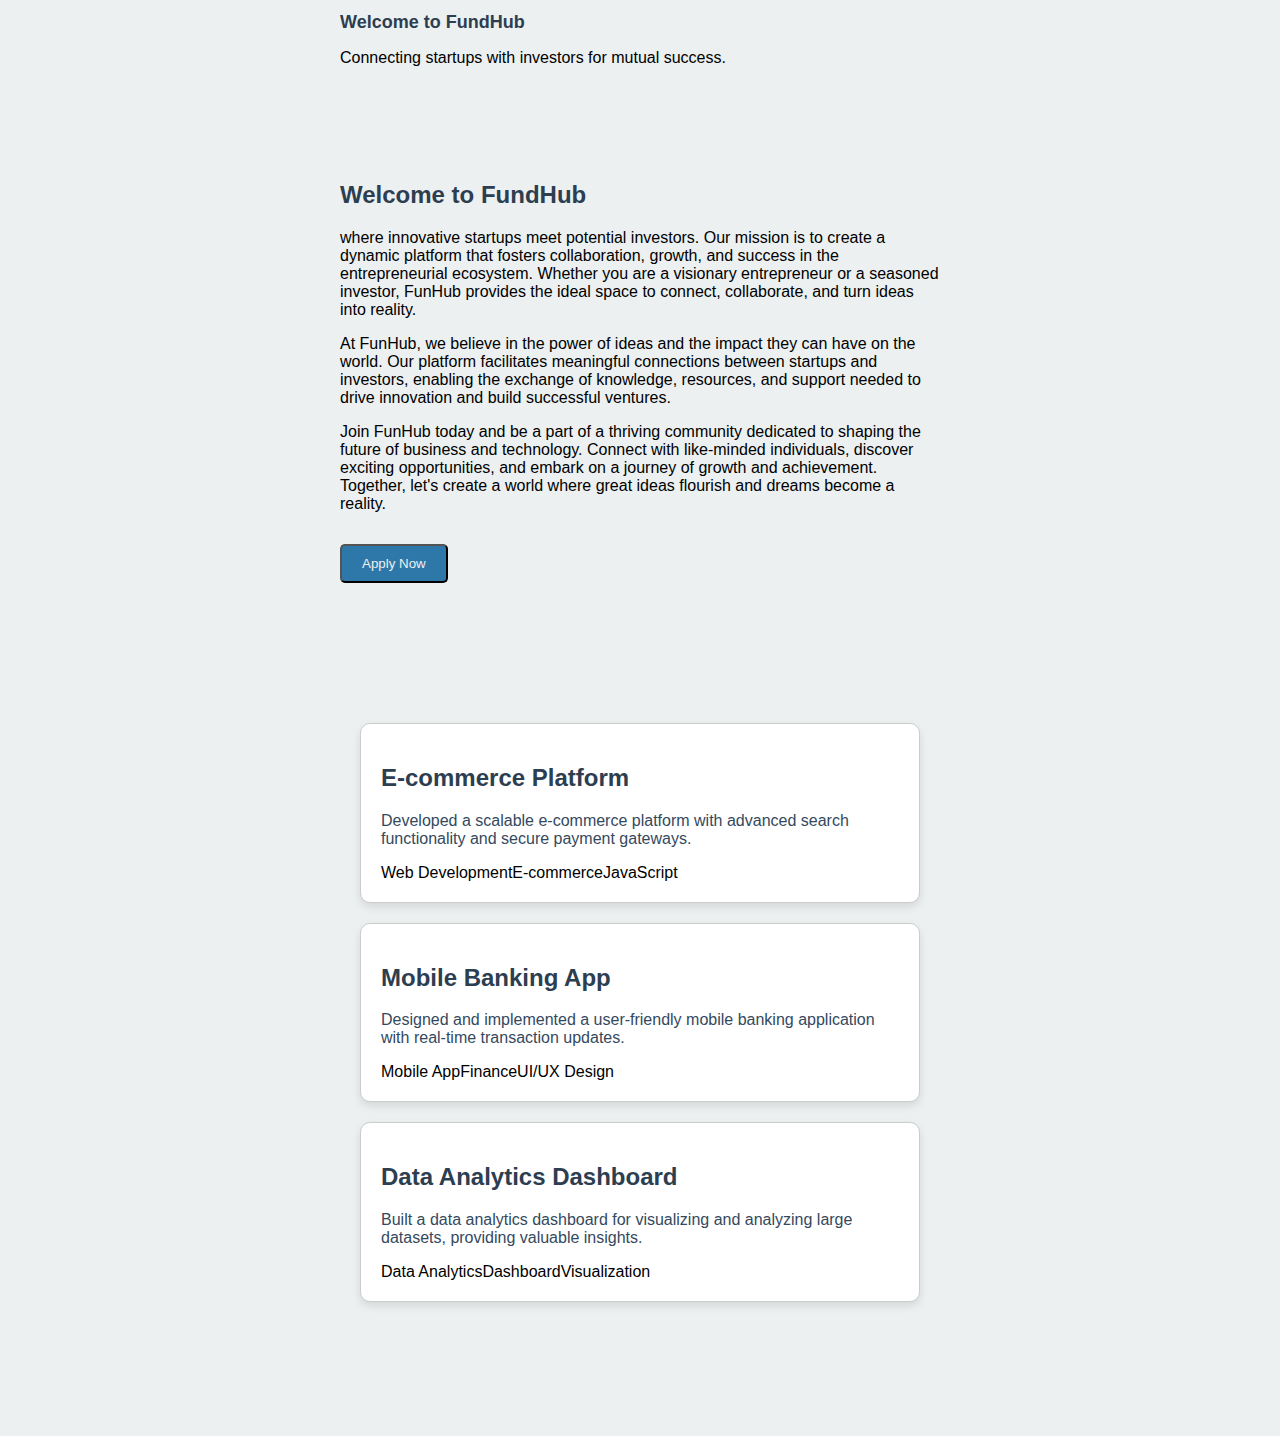
<file: index.html>
<!DOCTYPE html>
<html lang="en">

<head>
    <meta charset="UTF-8">
    <link rel="shortcut icon" type="fundhub icon" href="https://i.postimg.cc/MpkthRKY/logo.png" >
    <meta name="viewport" content="width=device-width, initial-scale=1.0">
    <link rel="stylesheet" href="style.css">
    <title>FundHub - Connecting Startups and Investors</title>
</head>

<body>

    <header>
        <nav>
            <a href="index.html">
                <div class="logo">FundHub</div>
            </a>
            <ul>
                <li><a href="index.html#home">Home</a></li>
                <li><a href="profile.html">Apply</a></li>
                <li><a href="contact.html">Contact</a></li>
                <li><a href="about.html">About</a></li>
            </ul>
        </nav>
    </header>

    <section id="home" class="main-section">
        <div class="content">
            <h1>Welcome to FundHub</h1>
            <p>Connecting startups with investors for mutual success.</p>
            <a href="#about" class="scroll-btn">Learn More</a>
        </div>
    </section>

    <section id="about" class="about-section">
        <div class="content">
            <h2>Welcome to FundHub</h2>
            <p>where innovative startups meet potential investors. Our mission is to create a dynamic platform that fosters collaboration, growth, and success in the entrepreneurial ecosystem. Whether you are a visionary entrepreneur or a seasoned investor, FunHub provides the ideal space to connect, collaborate, and turn ideas into reality.</p>

            <p>At FunHub, we believe in the power of ideas and the impact they can have on the world. Our platform facilitates meaningful connections between startups and investors, enabling the exchange of knowledge, resources, and support needed to drive innovation and build successful ventures.</p>

            <p>Join FunHub today and be a part of a thriving community dedicated to shaping the future of business and technology. Connect with like-minded individuals, discover exciting opportunities, and embark on a journey of growth and achievement. Together, let's create a world where great ideas flourish and dreams become a reality.</p>

            <button class="apply-btn" id="applyBtn" onclick="window.location.href='profile.html';">Apply Now</button>
        </div>
    </section>
    <section id="projects" class="projects-section">
        <div class="content" id="project-list"></div>
    </section>

    <footer>
        <div class="content">
            <p>© 2024 FundHub. All rights reserved.</p>
        </div>
    </footer>
    

    <script src="script.js"></script>

</body>

</html>
</file>
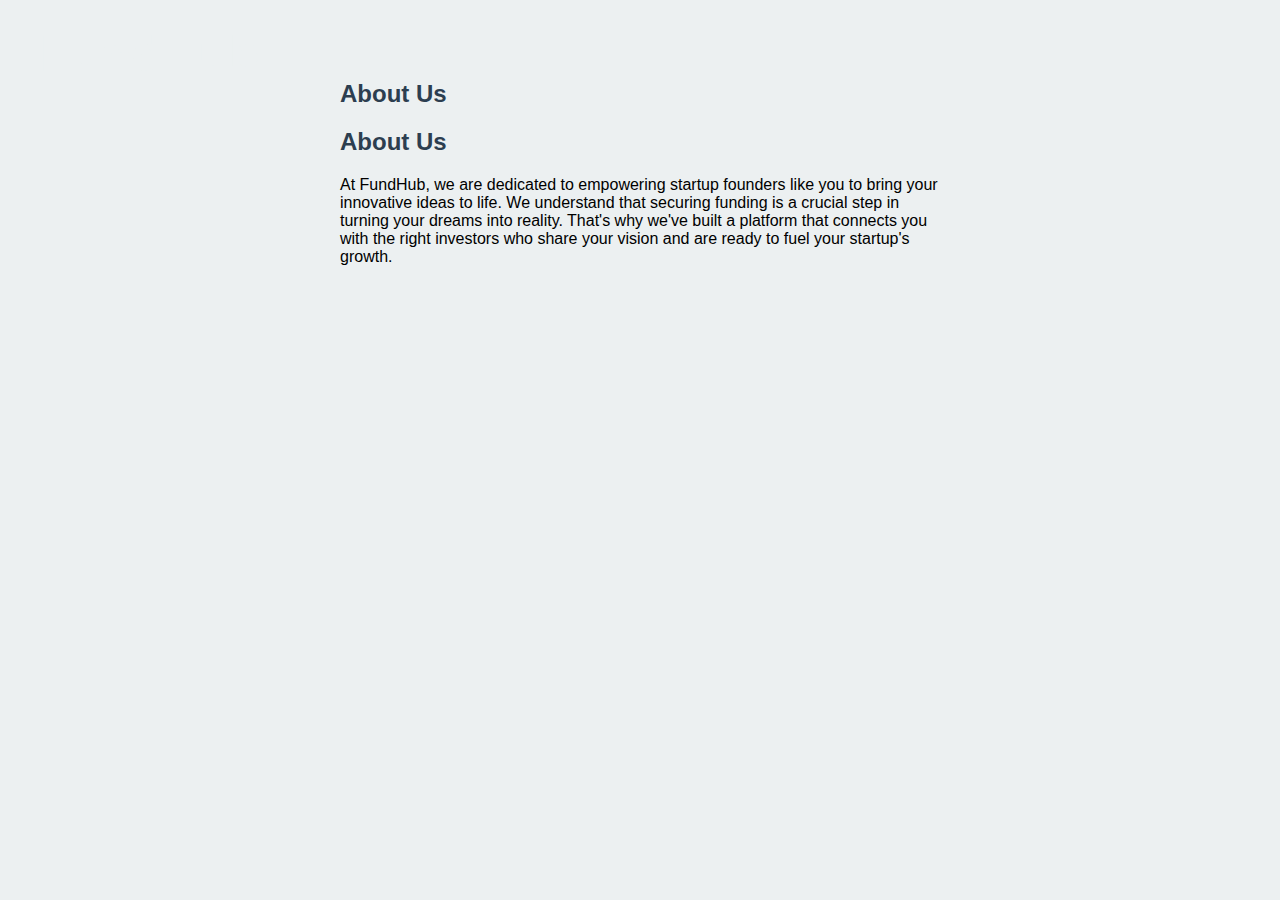
<file: about.html>
<!DOCTYPE html>
<html lang="en">

<head>
    <meta charset="UTF-8">
    <meta name="viewport" content="width=device-width, initial-scale=1.0">
    <link rel="stylesheet" href="style.css">
    <title>About Us - FundHub</title>
</head>

<body>

    <header>
        <nav>
            <a href="index.html">
                <div class="logo">FundHub</div>
            </a>            <ul>
                <li><a href="index.html#home">Home</a></li>
                <li><a href="profile.html">Apply</a></li>  
                <li><a href="contact.html">Contact</a></li>                    
                <li><a href="about.html">About</a></li>                  
            </ul>
        </nav>
    </header>

    <section id="about" class="about-section">
        <div class="content">
            <h2>About Us</h2>
            <h2>About Us</h2>

           <p>At FundHub, we are dedicated to empowering startup founders like you to bring your innovative ideas to life. We understand that securing funding is a crucial step in turning your dreams into reality. That's why we've built a platform that connects you with the right investors who share your vision and are ready to fuel your startup's growth.</p>
        </div>
    </section>

    <footer>
        <div class="content">
            <p>© 2024 FundHub. All rights reserved.</p>
        </div>
    </footer>

    <script src="script.js"></script>

</body>

</html>
</file>
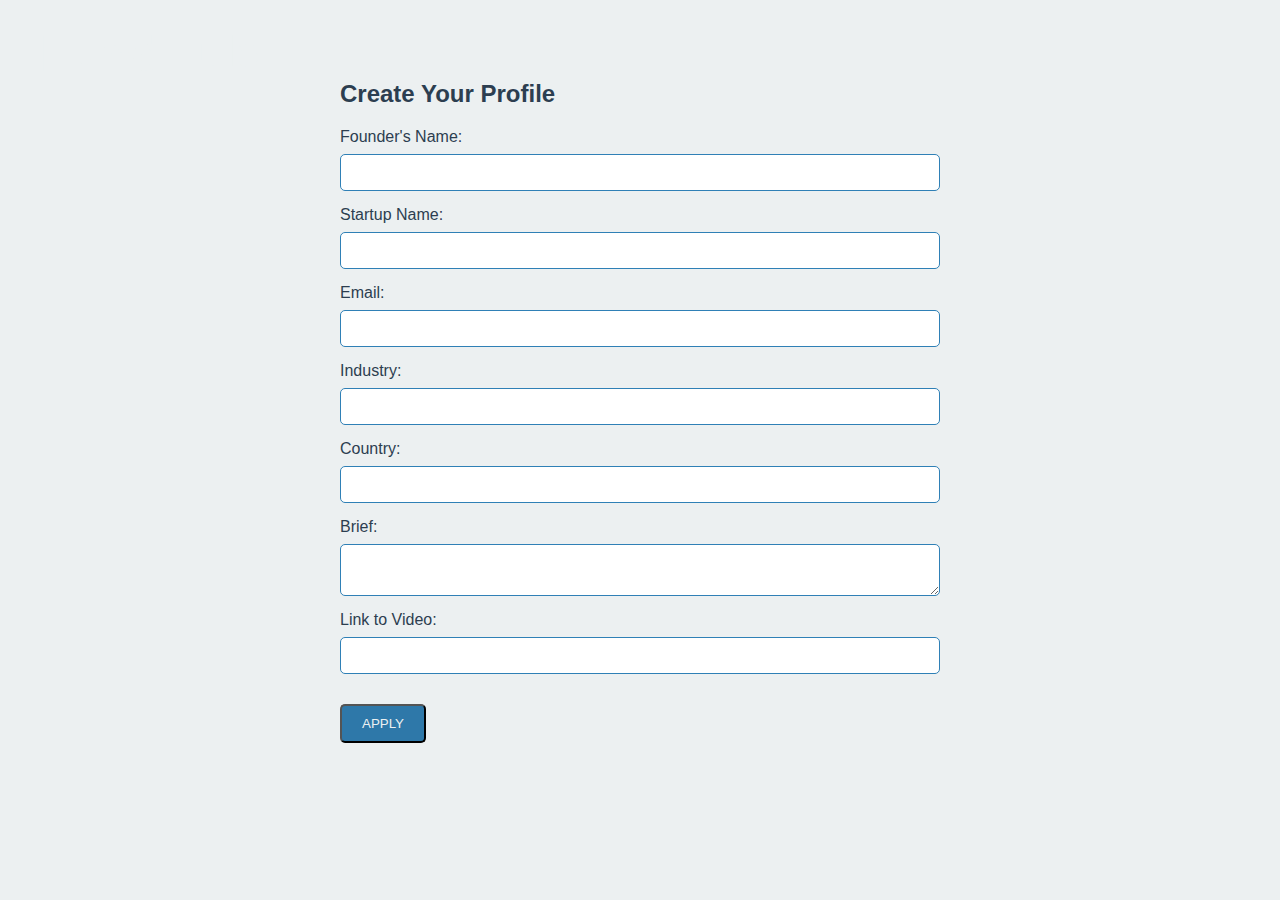
<file: profile.html>
<!DOCTYPE html>
<html lang="en">
<head>
    <meta charset="UTF-8">
    <meta name="viewport" content="width=device-width, initial-scale=1.0">
    <link rel="stylesheet" href="style.css">
    <title>FundHub - Create Your Profile</title>
</head>
<body>

    <header>
        <nav>
            <a href="index.html">
                <div class="logo">FundHub</div>
            </a>            <ul>
                <li><a href="index.html#home">Home</a></li>
                <li><a href="profile.html">Apply</a></li>  
                <li><a href="contact.html">Contact</a></li>                    
                <li><a href="about.html">About</a></li>
            </ul>
        </nav>
    </header>

    <section id="create-profile" class="create-profile-section">
        <div class="content">
            <h2>Create Your Profile</h2>
            <form id="profileForm">
                <label for="foundersName">Founder's Name:</label>
                <input type="text" id="foundersName" name="foundersName" required>

                <label for="startupName">Startup Name:</label>
                <input type="text" id="startupName" name="startupName" required>

                <label for="email">Email:</label>
                <input type="email" id="email" name="email" required>

                <label for="industry">Industry:</label>
                <input type="text" id="industry" name="industry" required>

                <label for="country">Country:</label>
                <input type="text" id="country" name="country" required>

                <label for="brief">Brief:</label>
                <textarea id="brief" name="brief" required></textarea>

                <label for="videoLink">Link to Video:</label>
                <input type="url" id="videoLink" name="videoLink" required>

                <button type="button" id="applyBtn" class="apply-btn">APPLY</button>
            </form>
        </div>
    </section>
    <footer>
        <div class="content">
            <p>© 2024 FundHub. All rights reserved.</p>
        </div>
    </footer>
    <script src="script.js"></script>
</body>
</html>
</file>
<file: style.css>
body {
    margin: 0;
    padding: 0;
    font-family: 'Arial', sans-serif;
    background-color: #ecf0f1;
}

header {
    background: url(https://worldbank.org/content/dam/photos/1440x600/2020/feb/debt-management-toolkit.png) center/cover no-repeat;
    padding: 25px 0;
    position:absolute;
    width: 100%;
    top: 0;
    z-index: 1000;
}

nav {
    display: flex;
    justify-content: space-between;
    align-items: center;
    max-width: 1200px;
    margin: 0 auto;
}

.logo {
    color: #ecf0f1;
    font-size: 50px;
    font-weight: bold;
}

ul {
    list-style: none;
    display: flex;
}

li {
    margin: 0 10px;
}

a {
    text-decoration: none;
    color: #ecf0f1;
    font-weight: bold;
}

.create-profile-section,
.contact-section,
.about-section { /* Added styling for the about section */
    padding: 60px 0;
    text-align: left;
}

.content {
    max-width: 600px;
    margin: 0 auto;
}

h2 {
    color: #2c3e50;
    font-size: 24px;
}
h1 {
    color: #2c3e50;
    font-size: 18px;
}

form {
    display: flex;
    flex-direction: column;
    align-items: flex-start;
}

label {
    margin-bottom: 8px;
    color: #2c3e50;
}

input,
textarea {
    width: 100%;
    padding: 10px;
    margin-bottom: 15px;
    box-sizing: border-box;
    border: 1px solid #2f80b6;
    border-radius: 5px;
    transition: border-color 0.3s;
}

input:focus,
textarea:focus {
    border-color: #2f80b6;
}

button {
    display: inline-block;
    padding: 10px 20px;
    margin-top: 15px;
    background-color: #2e78a9;
    color: #ecf0f1;
    text-decoration: none;
    border-radius: 5px;
    transition: background-color 0.3s;
    cursor: pointer;
}

button:hover {
    background-color: #2c3e50;
}
/* Add this to your existing CSS file */

/* Styling for the email link */
.email-link {
    font-size: 24px; /* Set the desired font size */
    color: #3498db;
    text-decoration: none;
    transition: color 0.3s;
}

.email-link:hover {
    color: #2980b9;
    
}


/* Styling for the footer */
footer {
    background: url(https://worldbank.org/content/dam/photos/1440x600/2020/feb/debt-management-toolkit.png) center/cover no-repeat;
    color: #ecf0f1;
    padding: 2px 0;
    text-align: center;
    position:relative ;
    bottom: 0;
    width: 100%;
}
.projects-section {
    background-color: #ecf0f1;
    padding: 60px 0;
}

.project-card {
    border: 1px solid #ccc;
    padding: 20px;
    margin: 20px;
    border-radius: 10px;
    background-color: #fff;
    box-shadow: 0 4px 8px rgba(0, 0, 0, 0.1);
}

.project-card h2 {
    color: #2c3e50;
    font-size: 24px;
}

.project-card p {
    color: #34495e;
}
</file>
